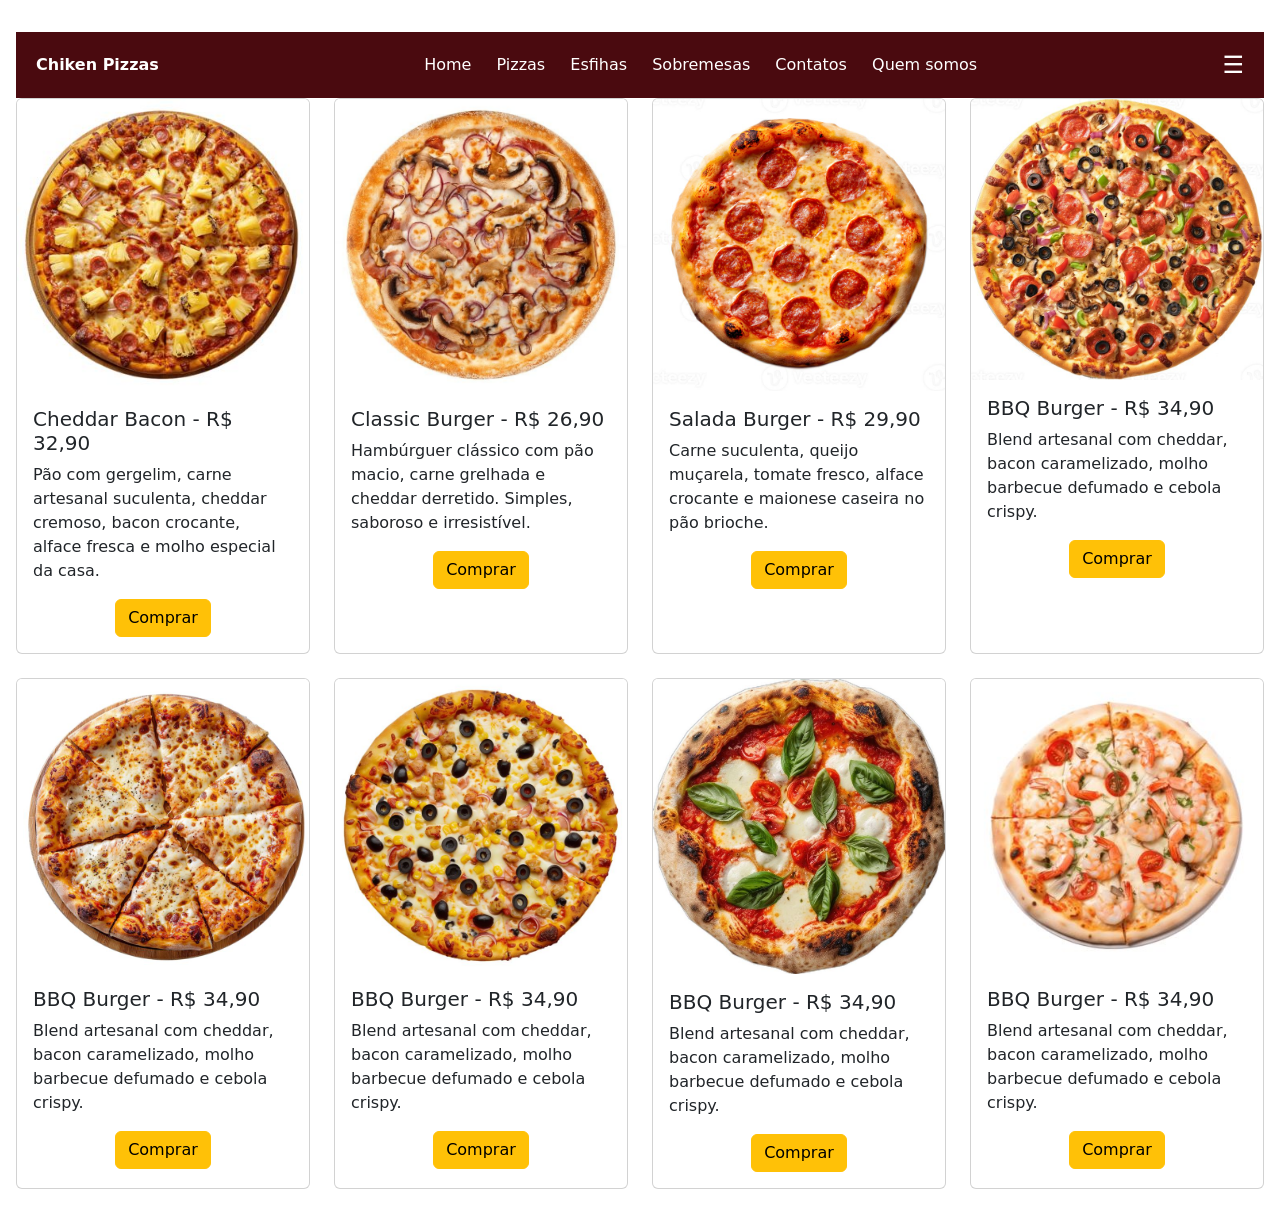
<file: pizzas.html>
<!DOCTYPE html>
<html lang="pt-br">
<head>
    <meta charset="UTF-8">
    <meta name="viewport" content="width=device-width, initial-scale=1.0">
    <title>ATV - Pizzaria site</title>
    <link rel="stylesheet" href="style.css">
    <link href="https://cdn.jsdelivr.net/npm/bootstrap@5.3.8/dist/css/bootstrap.min.css" rel="stylesheet" integrity="sha384-sRIl4kxILFvY47J16cr9ZwB07vP4J8+LH7qKQnuqkuIAvNWLzeN8tE5YBujZqJLB" crossorigin="anonymous">
</head>
<body>
    <input type="checkbox" id="origem-click">
        <nav>
            <strong>Chiken Pizzas</strong>
            <div class="links">
                <a href="./index.html">Home</a>
                <a href="./pizzas.html">Pizzas</a>
                <a href="./esfihas.html">Esfihas</a>
                <a href="./sobremesas.html">Sobremesas</a>
                <a href="./contato.html">Contatos</a>
                <a href="./quemsomos.html">Quem somos</a>
            </div>
            <label for="origem-click" class="code">&#9776;</label>
        </nav>
        <div class="menu-mobile">
            <a href="./index.html">Home</a>
            <a href="./pizzas.html">Pizzas</a>
            <a href="./esfihas.html">Esfihas</a>
            <a href="./sobremesas.html">Sobremesas</a>
            <a href="./contato.html">Contatos</a>
            <a href="./quemsomos.html">Quem somos</a>            
        </div>

    <div class="row row-cols-1 row-cols-md-4 g-4">
        <div class="col">
            <div class="card h-100">
                    <img src="./F. Pizza/Pizza (1).jpg" class="card-img-top" alt="...">
                <div class="card-body">
                        <h5 class="card-title">Cheddar Bacon - R$ 32,90</h5>
                        <p class="card-text">Pão com gergelim, carne artesanal suculenta, cheddar cremoso, bacon crocante, alface fresca e molho especial da casa.</p>
                    <div class="text-center"> 
                        <button type="button" class="btn btn-warning">Comprar</button>
                    </div>
                </div>
            </div>
        </div>
        <div class="col">
            <div class="card h-100">
                    <img src="./F. Pizza/Pizza (2).jpg" class="card-img-top" alt="...">
                <div class="card-body">
                        <h5 class="card-title">Classic Burger - R$ 26,90</h5>
                        <p class="card-text">Hambúrguer clássico com pão macio, carne grelhada e cheddar derretido. Simples, saboroso e irresistível.</p>
                    <div class="text-center"> 
                        <button type="button" class="btn btn-warning">Comprar</button>
                    </div>
                </div>
            </div>
        </div>
        <div class="col">
            <div class="card h-100">
                    <img src="./F. Pizza/Pizza (3).jpg" class="card-img-top" alt="...">
                <div class="card-body">
                        <h5 class="card-title">Salada Burger - R$ 29,90</h5>
                        <p class="card-text">Carne suculenta, queijo muçarela, tomate fresco, alface crocante e maionese caseira no pão brioche.</p>
                    <div class="text-center"> 
                        <button type="button" class="btn btn-warning">Comprar</button>
                    </div> 
                </div>
            </div>
        </div>
        <div class="col">
            <div class="card h-100">
                    <img src="./F. Pizza/Pizza (4).jpg" class="card-img-top" alt="...">
                <div class="card-body">
                        <h5 class="card-title">BBQ Burger - R$ 34,90</h5>
                        <p class="card-text">Blend artesanal com cheddar, bacon caramelizado, molho barbecue defumado e cebola crispy.</p>
                    <div class="text-center"> 
                        <button type="button" class="btn btn-warning">Comprar</button>
                    </div>
                </div>
            </div>
        </div>
        <div class="col">
            <div class="card h-100">
                    <img src="./F. Pizza/Pizza (5).jpg" class="card-img-top" alt="...">
                <div class="card-body">
                        <h5 class="card-title">BBQ Burger - R$ 34,90</h5>
                        <p class="card-text">Blend artesanal com cheddar, bacon caramelizado, molho barbecue defumado e cebola crispy.</p>
                    <div class="text-center"> 
                        <button type="button" class="btn btn-warning">Comprar</button>
                    </div>
                </div>
            </div>
        </div>
        <div class="col">
            <div class="card h-100">
                    <img src="./F. Pizza/Pizza (6).jpg" class="card-img-top" alt="...">
                <div class="card-body">
                        <h5 class="card-title">BBQ Burger - R$ 34,90</h5>
                        <p class="card-text">Blend artesanal com cheddar, bacon caramelizado, molho barbecue defumado e cebola crispy.</p>
                    <div class="text-center"> 
                        <button type="button" class="btn btn-warning">Comprar</button>
                    </div>
                </div>
            </div>
        </div>
        <div class="col">
            <div class="card h-100">
                    <img src="./F. Pizza/Pizza (7).jpg" class="card-img-top" alt="...">
                <div class="card-body">
                        <h5 class="card-title">BBQ Burger - R$ 34,90</h5>
                        <p class="card-text">Blend artesanal com cheddar, bacon caramelizado, molho barbecue defumado e cebola crispy.</p>
                    <div class="text-center"> 
                        <button type="button" class="btn btn-warning">Comprar</button>
                    </div>
                </div>
            </div>
        </div>
        <div class="col">
            <div class="card h-100">
                    <img src="./F. Pizza/Pizza (8).jpg" class="card-img-top" alt="...">
                <div class="card-body">
                        <h5 class="card-title">BBQ Burger - R$ 34,90</h5>
                        <p class="card-text">Blend artesanal com cheddar, bacon caramelizado, molho barbecue defumado e cebola crispy.</p>
                    <div class="text-center"> 
                        <button type="button" class="btn btn-warning">Comprar</button>
                    </div>
                </div>
            </div>
        </div>
    </div>


    <script src="https://cdn.jsdelivr.net/npm/@popperjs/core@2.11.8/dist/umd/popper.min.js" integrity="sha384-I7E8VVD/ismYTF4hNIPjVp/Zjvgyol6VFvRkX/vR+Vc4jQkC+hVqc2pM8ODewa9r" crossorigin="anonymous"></script>
    <script src="https://cdn.jsdelivr.net/npm/bootstrap@5.3.8/dist/js/bootstrap.min.js" integrity="sha384-G/EV+4j2dNv+tEPo3++6LCgdCROaejBqfUeNjuKAiuXbjrxilcCdDz6ZAVfHWe1Y" crossorigin="anonymous"></script>
    <script src="https://cdn.jsdelivr.net/npm/bootstrap@5.3.8/dist/js/bootstrap.bundle.min.js" integrity="sha384-FKyoEForCGlyvwx9Hj09JcYn3nv7wiPVlz7YYwJrWVcXK/BmnVDxM+D2scQbITxI" crossorigin="anonymous"></script>        
</body>
</html>    
</body>
</html>
</file>
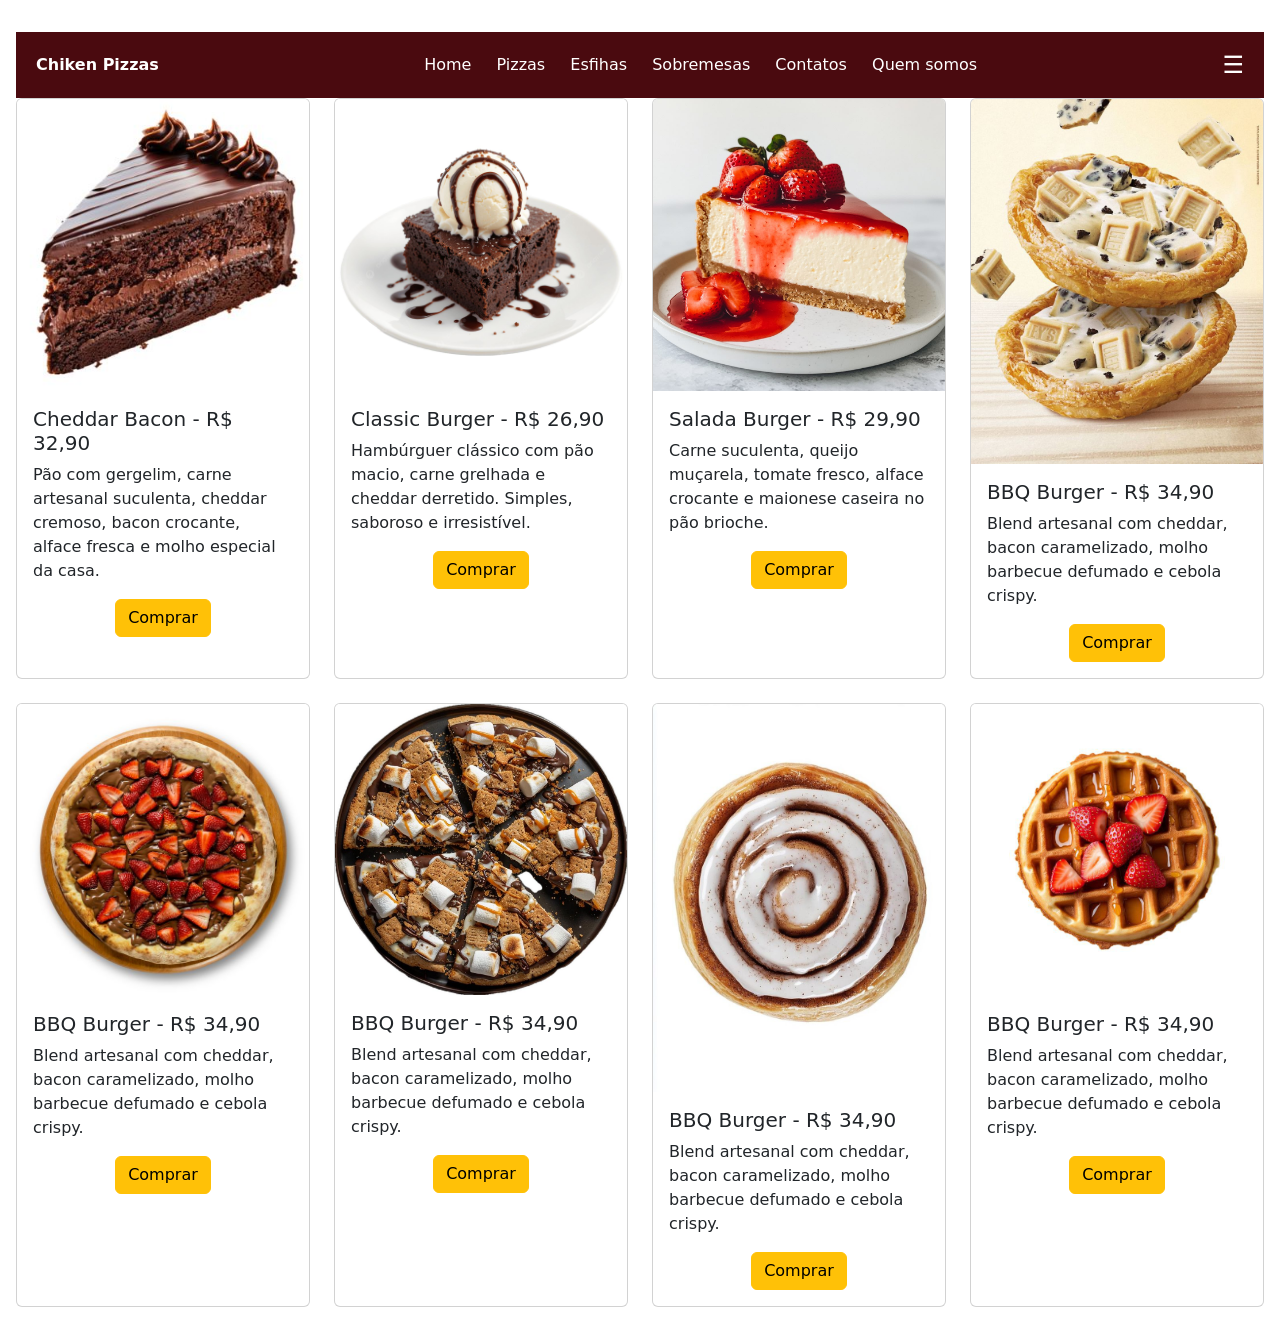
<file: sobremesas.html>
<!DOCTYPE html>
<html lang="pt-br">
<head>
    <meta charset="UTF-8">
    <meta name="viewport" content="width=device-width, initial-scale=1.0">
    <title>ATV - Pizzaria site</title>
    <link rel="stylesheet" href="style.css">
    <link href="https://cdn.jsdelivr.net/npm/bootstrap@5.3.8/dist/css/bootstrap.min.css" rel="stylesheet" integrity="sha384-sRIl4kxILFvY47J16cr9ZwB07vP4J8+LH7qKQnuqkuIAvNWLzeN8tE5YBujZqJLB" crossorigin="anonymous">
</head>
<body>
    <input type="checkbox" id="origem-click">
        <nav>
            <strong>Chiken Pizzas</strong>
            <div class="links">
                <a href="./index.html">Home</a>
                <a href="./pizzas.html">Pizzas</a>
                <a href="./esfihas.html">Esfihas</a>
                <a href="./sobremesas.html">Sobremesas</a>
                <a href="./contato.html">Contatos</a>
                <a href="./quemsomos.html">Quem somos</a>
            </div>
            <label for="origem-click" class="code">&#9776;</label>
        </nav>
        <div class="menu-mobile">
            <a href="./index.html">Home</a>
            <a href="./pizzas.html">Pizzas</a>
            <a href="./esfihas.html">Esfihas</a>
            <a href="./sobremesas.html">Sobremesas</a>
            <a href="./contato.html">Contatos</a>
            <a href="./quemsomos.html">Quem somos</a>            
        </div>

    <div class="row row-cols-1 row-cols-md-4 g-4">
        <div class="col">
            <div class="card h-100">
                    <img src="./F. Sobremesa/sob bolo de choco.jpg" class="card-img-top" alt="...">
                <div class="card-body">
                        <h5 class="card-title">Cheddar Bacon - R$ 32,90</h5>
                        <p class="card-text">Pão com gergelim, carne artesanal suculenta, cheddar cremoso, bacon crocante, alface fresca e molho especial da casa.</p>
                    <div class="text-center"> 
                        <button type="button" class="btn btn-warning">Comprar</button>
                    </div>
                </div>
            </div>
        </div>
        <div class="col">
            <div class="card h-100">
                    <img src="./F. Sobremesa/sob brownie.jpg" class="card-img-top" alt="...">
                <div class="card-body">
                        <h5 class="card-title">Classic Burger - R$ 26,90</h5>
                        <p class="card-text">Hambúrguer clássico com pão macio, carne grelhada e cheddar derretido. Simples, saboroso e irresistível.</p>
                    <div class="text-center"> 
                        <button type="button" class="btn btn-warning">Comprar</button>
                    </div>
                </div>
            </div>
        </div>
        <div class="col">
            <div class="card h-100">
                    <img src="./F. Sobremesa/sob chessecake.jpg" class="card-img-top" alt="...">
                <div class="card-body">
                        <h5 class="card-title">Salada Burger - R$ 29,90</h5>
                        <p class="card-text">Carne suculenta, queijo muçarela, tomate fresco, alface crocante e maionese caseira no pão brioche.</p>
                    <div class="text-center"> 
                        <button type="button" class="btn btn-warning">Comprar</button>
                    </div> 
                </div>
            </div>
        </div>
        <div class="col">
            <div class="card h-100">
                    <img src="./F. Sobremesa/sob esfiha.jpg" class="card-img-top" alt="...">
                <div class="card-body">
                        <h5 class="card-title">BBQ Burger - R$ 34,90</h5>
                        <p class="card-text">Blend artesanal com cheddar, bacon caramelizado, molho barbecue defumado e cebola crispy.</p>
                    <div class="text-center"> 
                        <button type="button" class="btn btn-warning">Comprar</button>
                    </div>
                </div>
            </div>
        </div>
        <div class="col">
            <div class="card h-100">
                    <img src="./F. Sobremesa/sob pizza de choco.jpg" class="card-img-top" alt="...">
                <div class="card-body">
                        <h5 class="card-title">BBQ Burger - R$ 34,90</h5>
                        <p class="card-text">Blend artesanal com cheddar, bacon caramelizado, molho barbecue defumado e cebola crispy.</p>
                    <div class="text-center"> 
                        <button type="button" class="btn btn-warning">Comprar</button>
                    </div>
                </div>
            </div>
        </div>
        <div class="col">
            <div class="card h-100">
                    <img src="./F. Sobremesa/sob pizza de cookie.jpg" class="card-img-top" alt="...">
                <div class="card-body">
                        <h5 class="card-title">BBQ Burger - R$ 34,90</h5>
                        <p class="card-text">Blend artesanal com cheddar, bacon caramelizado, molho barbecue defumado e cebola crispy.</p>
                    <div class="text-center"> 
                        <button type="button" class="btn btn-warning">Comprar</button>
                    </div>
                </div>
            </div>
        </div>
        <div class="col">
            <div class="card h-100">
                    <img src="./F. Sobremesa/sob pão de canela.jpg" class="card-img-top" alt="...">
                <div class="card-body">
                        <h5 class="card-title">BBQ Burger - R$ 34,90</h5>
                        <p class="card-text">Blend artesanal com cheddar, bacon caramelizado, molho barbecue defumado e cebola crispy.</p>
                    <div class="text-center"> 
                        <button type="button" class="btn btn-warning">Comprar</button>
                    </div>
                </div>
            </div>
        </div>
        <div class="col">
            <div class="card h-100">
                    <img src="./F. Sobremesa/sob waffe.jpg" class="card-img-top" alt="...">
                <div class="card-body">
                        <h5 class="card-title">BBQ Burger - R$ 34,90</h5>
                        <p class="card-text">Blend artesanal com cheddar, bacon caramelizado, molho barbecue defumado e cebola crispy.</p>
                    <div class="text-center"> 
                        <button type="button" class="btn btn-warning">Comprar</button>
                    </div>
                </div>
            </div>
        </div>
    </div>


    <script src="https://cdn.jsdelivr.net/npm/@popperjs/core@2.11.8/dist/umd/popper.min.js" integrity="sha384-I7E8VVD/ismYTF4hNIPjVp/Zjvgyol6VFvRkX/vR+Vc4jQkC+hVqc2pM8ODewa9r" crossorigin="anonymous"></script>
    <script src="https://cdn.jsdelivr.net/npm/bootstrap@5.3.8/dist/js/bootstrap.min.js" integrity="sha384-G/EV+4j2dNv+tEPo3++6LCgdCROaejBqfUeNjuKAiuXbjrxilcCdDz6ZAVfHWe1Y" crossorigin="anonymous"></script>
    <script src="https://cdn.jsdelivr.net/npm/bootstrap@5.3.8/dist/js/bootstrap.bundle.min.js" integrity="sha384-FKyoEForCGlyvwx9Hj09JcYn3nv7wiPVlz7YYwJrWVcXK/BmnVDxM+D2scQbITxI" crossorigin="anonymous"></script>
</body>
</html>
</file>
<file: style.css>
*{
    box-sizing: border-box;
    margin: 0;
    padding: 0;
}
body{
    background-color: #f6eadf;
    color: #4a0a0f;
    font-family: 'urbanist', sans-serif;
    line-height: 1.6;
    padding: 2rem 1rem;
}
nav{
    background-color: #4a0a0f;
    padding: 15px 20px;
    color: white;
    display: flex;
    justify-content: space-between;
    align-items: center;
}
.links a{
    color: white;
    text-decoration: none;
    margin-left: 20px;
}
.menu-mobile{
    display: none;
    background-color:#4a0a0f;
}
.menu-mobile a{
    display: block;
    color: white;
    padding: 15px 20px;
    text-decoration: none;
    border-bottom: 1px solid #4a0a0f;
}
.code{
    display: block;
    font-size: 24px;
    cursor: pointer;
}
#origem-click{
    display: none;
}
</file>
